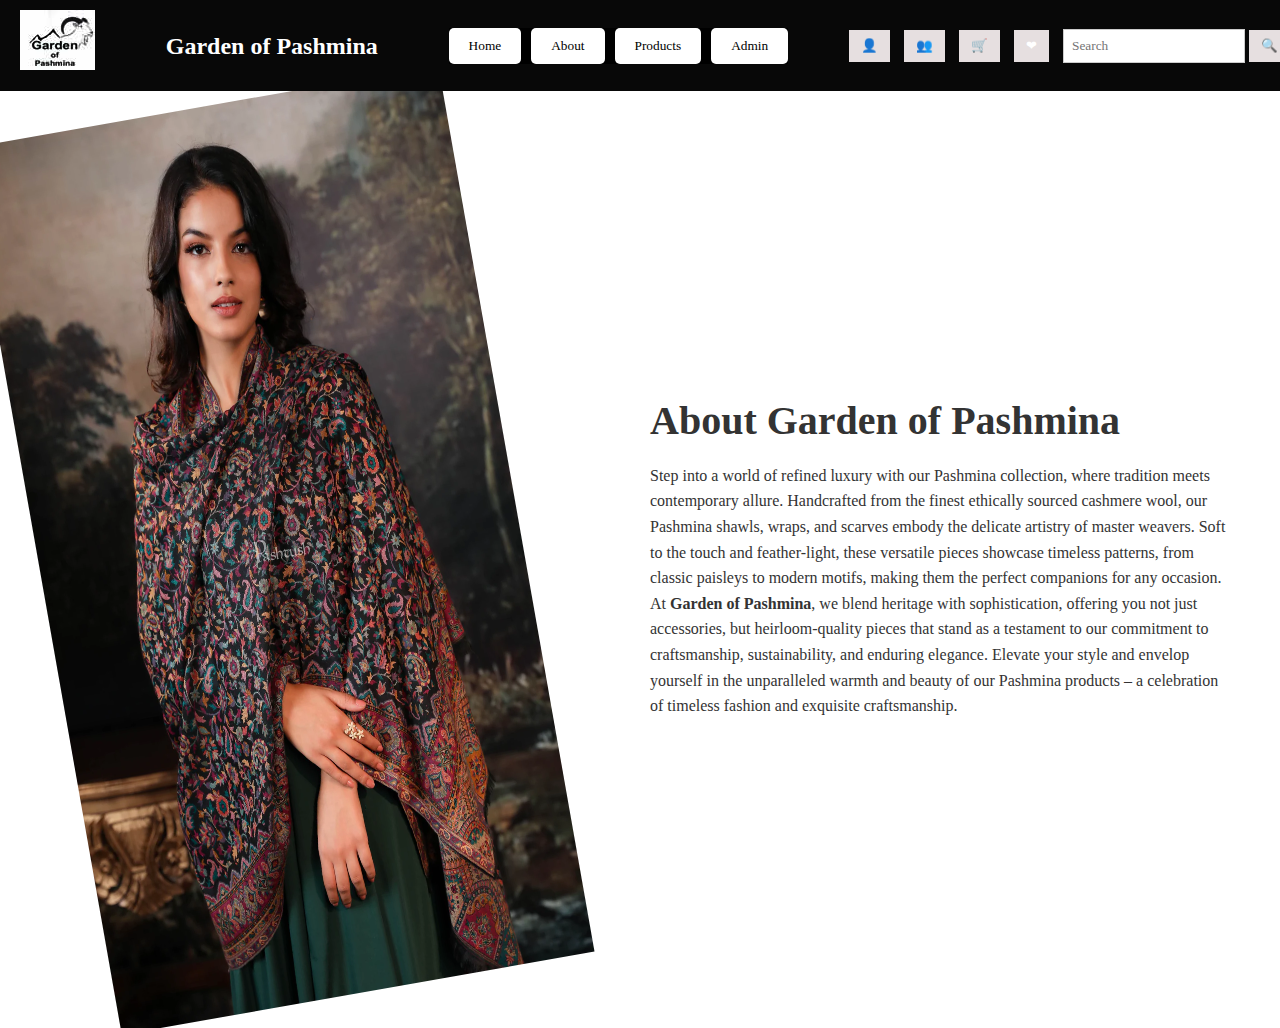
<file: website/about.html>
<!DOCTYPE html>
<html lang="en">
<head>
    <meta charset="UTF-8">
    <meta name="viewport" content="width=device-width, initial-scale=1.0">
    <link rel="stylesheet" href="style.css">
    <title>About Garden of Pashmina</title>
</head>
<body>
    <header>
        <div id="logo">
            <img src="./images/logo.JPG" alt="Garden of Pashmina Logo">
        </div>
        <div id="title">
            <h1>Garden of Pashmina</h1>
        </div>
        <div id="navbar">
            <ul>
                <button onclick="location.href='index.php'">Home</button>
                <button onclick="location.href='about.html'">About</button>
                <button onclick="location.href='products.html'">Products</button>
                <button onclick="location.href='admin.php'">Admin</button>
            </ul>
        </div>
        <div id="user-actions">
            <!-- Replace text with icons using Unicode characters -->
            <button onclick="location.href='./template/login.php'">&#128100;</button> <!-- User icon -->
            <button onclick="location.href='./template/signup.php'">&#128101;</button> <!-- User plus icon -->
            <button onclick="showCart()">&#128722;</button> <!-- Shopping cart icon -->
            <button onclick="showWishlist()">&#10084;</button> <!-- Heart icon for wishlist -->
            <input type="text" id="search" placeholder="Search">
            <button onclick="search()">&#128269;</button> <!-- Search icon -->
        </div>
    </header>

    <main id="about">
        <!-- About content -->
        <div class="about-content">
            <div class="about-image">
                <img src="./images/about.webp" alt="About Image">
            </div>
            <div class="about-text">
                <h2>About Garden of Pashmina</h2>
                <p> Step into a world of refined luxury with our Pashmina collection,
                  where tradition meets contemporary allure. Handcrafted from the finest
                  ethically sourced cashmere wool, our Pashmina shawls, wraps, and scarves
                    embody the delicate artistry of master weavers. Soft to the touch and 
                 feather-light, these versatile pieces showcase timeless patterns, from classic 
                paisleys to modern motifs, making them the perfect companions for any occasion.
                     At <b> Garden of Pashmina</b>, we blend heritage with sophistication, 
                offering you not just accessories, but heirloom-quality pieces that stand as a
                testament to our commitment to craftsmanship, sustainability, and enduring elegance.
                Elevate your style and envelop yourself in the unparalleled warmth and beauty of our 
                Pashmina products – a celebration of timeless fashion and exquisite craftsmanship.</p>
            </div>
        </div>
    </main>

    <div id="login-modal"></div>
    <div id="signup-modal"></div>
    <div id="cart-modal"></div>

    <script src="script.js"></script>
</body>
</html>
</file>
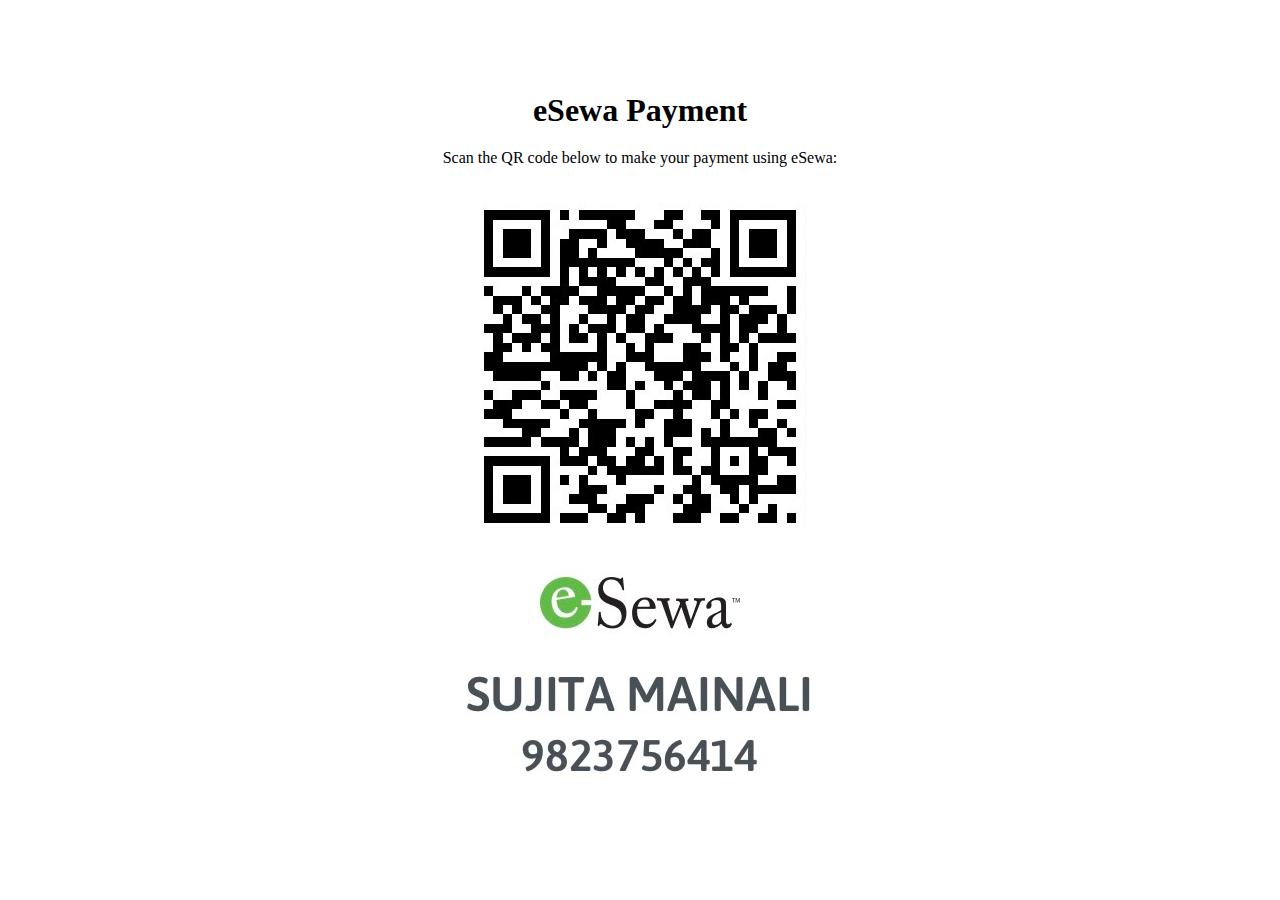
<file: website/esewa.html>
<!DOCTYPE html>
<html lang="en">
<head>
    <meta charset="UTF-8">
    <meta name="viewport" content="width=device-width, initial-scale=1.0">
    <title>eSewa Payment</title>
    <style>
        body {
            display: flex;
            flex-direction: column;
            align-items: center;
            justify-content: center;
            height: 100vh;
            margin: 0;
        }
        h1, p, img {
            margin: 10px;
        }
    </style>
</head>
<body>
    <h1>eSewa Payment</h1>

    <p>Scan the QR code below to make your payment using eSewa:</p>
    <img src="./images/esewa.jpg" alt="eSewa QR Code">

    <!-- Additional instructions or information if needed -->
</body>
</html>
</file>
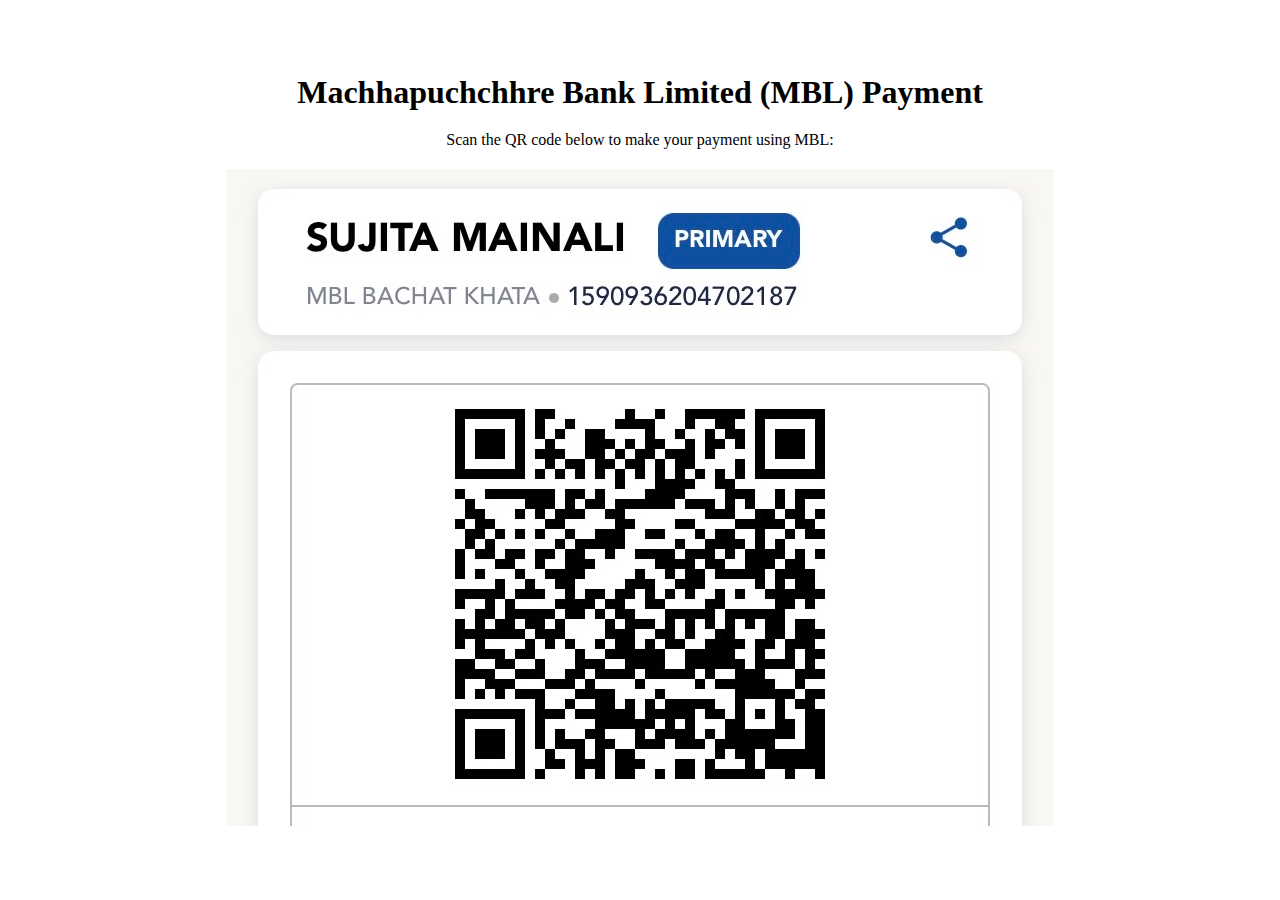
<file: website/mbl.html>
<!DOCTYPE html>
<html lang="en">
<head>
    <meta charset="UTF-8">
    <meta name="viewport" content="width=device-width, initial-scale=1.0">
    <title>MBL Payment</title>
    <style>
        body {
            display: flex;
            flex-direction: column;
            align-items: center;
            justify-content: center;
            height: 100vh;
            margin: 0;
        }
        h1, p, img {
            margin: 10px;
        }
    </style>
</head>
<body>
    <h1>Machhapuchchhre Bank Limited (MBL) Payment</h1>

    <p>Scan the QR code below to make your payment using MBL:</p>
    <img src="./images/MBL.jpg" alt="MBL QR Code">

    <!-- Additional instructions or information if needed -->
</body>
</html>
</file>
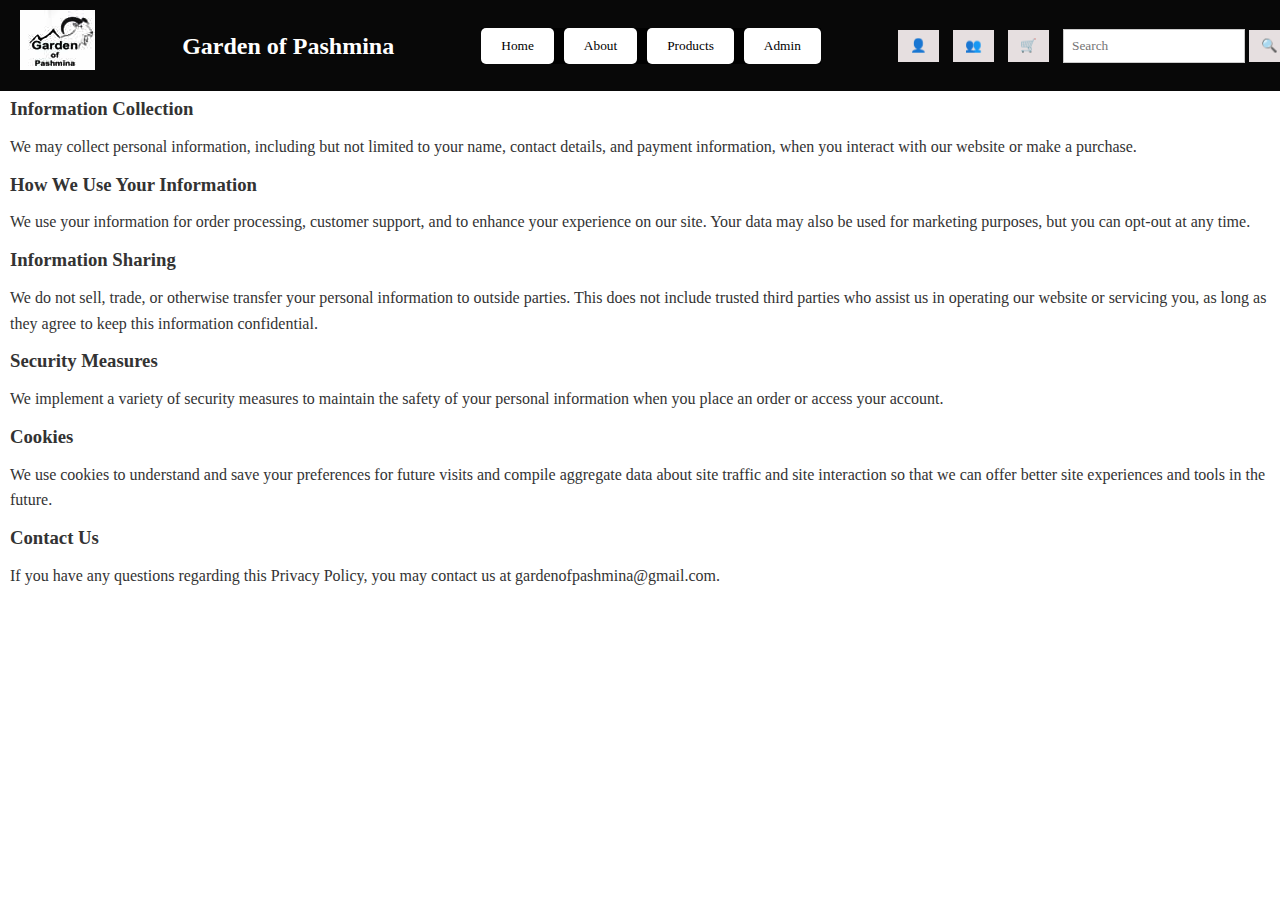
<file: website/privacy_policy.html>
<!DOCTYPE html>
<html lang="en">
<head>
    <meta charset="UTF-8">
    <meta name="viewport" content="width=device-width, initial-scale=1.0">
    <link rel="stylesheet" href="style.css">
    <title>Privacy Policy - Garden of Pashmina</title>
</head>
<body>
    <header>
        <div id="logo">
            <img src="./images/logo.JPG" alt="Garden of Pashmina Logo">
        </div>
        <div id="title">
            <h1>Garden of Pashmina</h1>
        </div>
        <div id="navbar">
            <ul>
                <button onclick="location.href='index.php'">Home</button>
                <button onclick="location.href='about.html'">About</button>
                <button onclick="location.href='products.html'">Products</button>
                <button onclick="location.href='../template/adminlogin.php'">Admin</button>
            </ul>
        </div>
        <div id="user-actions">
            <!-- Replace text with icons using Unicode characters -->
            <button onclick="location.href='./template/login.php'">&#128100;</button> <!-- User icon -->
            <button onclick="location.href='./template/signup.php'">&#128101;</button> <!-- User plus icon -->
            <button onclick="showCart()">&#128722;</button> <!-- Shopping cart icon -->
            <input type="text" id="search" placeholder="Search">
            <button onclick="search()">&#128269;</button> <!-- Search icon -->
        </div>
    </header>

    <main id="privacy-policy">
        <!-- Privacy Policy content -->
        <div class="privacy-policy-content">
            <h2>Privacy Policy</h2>
            <p>Your privacy is important to us. This Privacy Policy explains how Garden of Pashmina collects, uses, and safeguards your personal information.</p>

            <h3>Information Collection</h3>
            <p>We may collect personal information, including but not limited to your name, contact details, and payment information, when you interact with our website or make a purchase.</p>

            <h3>How We Use Your Information</h3>
            <p>We use your information for order processing, customer support, and to enhance your experience on our site. Your data may also be used for marketing purposes, but you can opt-out at any time.</p>

            <h3>Information Sharing</h3>
            <p>We do not sell, trade, or otherwise transfer your personal information to outside parties. This does not include trusted third parties who assist us in operating our website or servicing you, as long as they agree to keep this information confidential.</p>

            <h3>Security Measures</h3>
            <p>We implement a variety of security measures to maintain the safety of your personal information when you place an order or access your account.</p>

            <h3>Cookies</h3>
            <p>We use cookies to understand and save your preferences for future visits and compile aggregate data about site traffic and site interaction so that we can offer better site experiences and tools in the future.</p>

            <h3>Contact Us</h3>
            <p>If you have any questions regarding this Privacy Policy, you may contact us at gardenofpashmina@gmail.com.</p>
        </div>
    </main>

    <div id="login-modal"></div>
    <div id="signup-modal"></div>
    <div id="cart-modal"></div>

    <script src="script.js"></script>
</body>
</html>
</file>
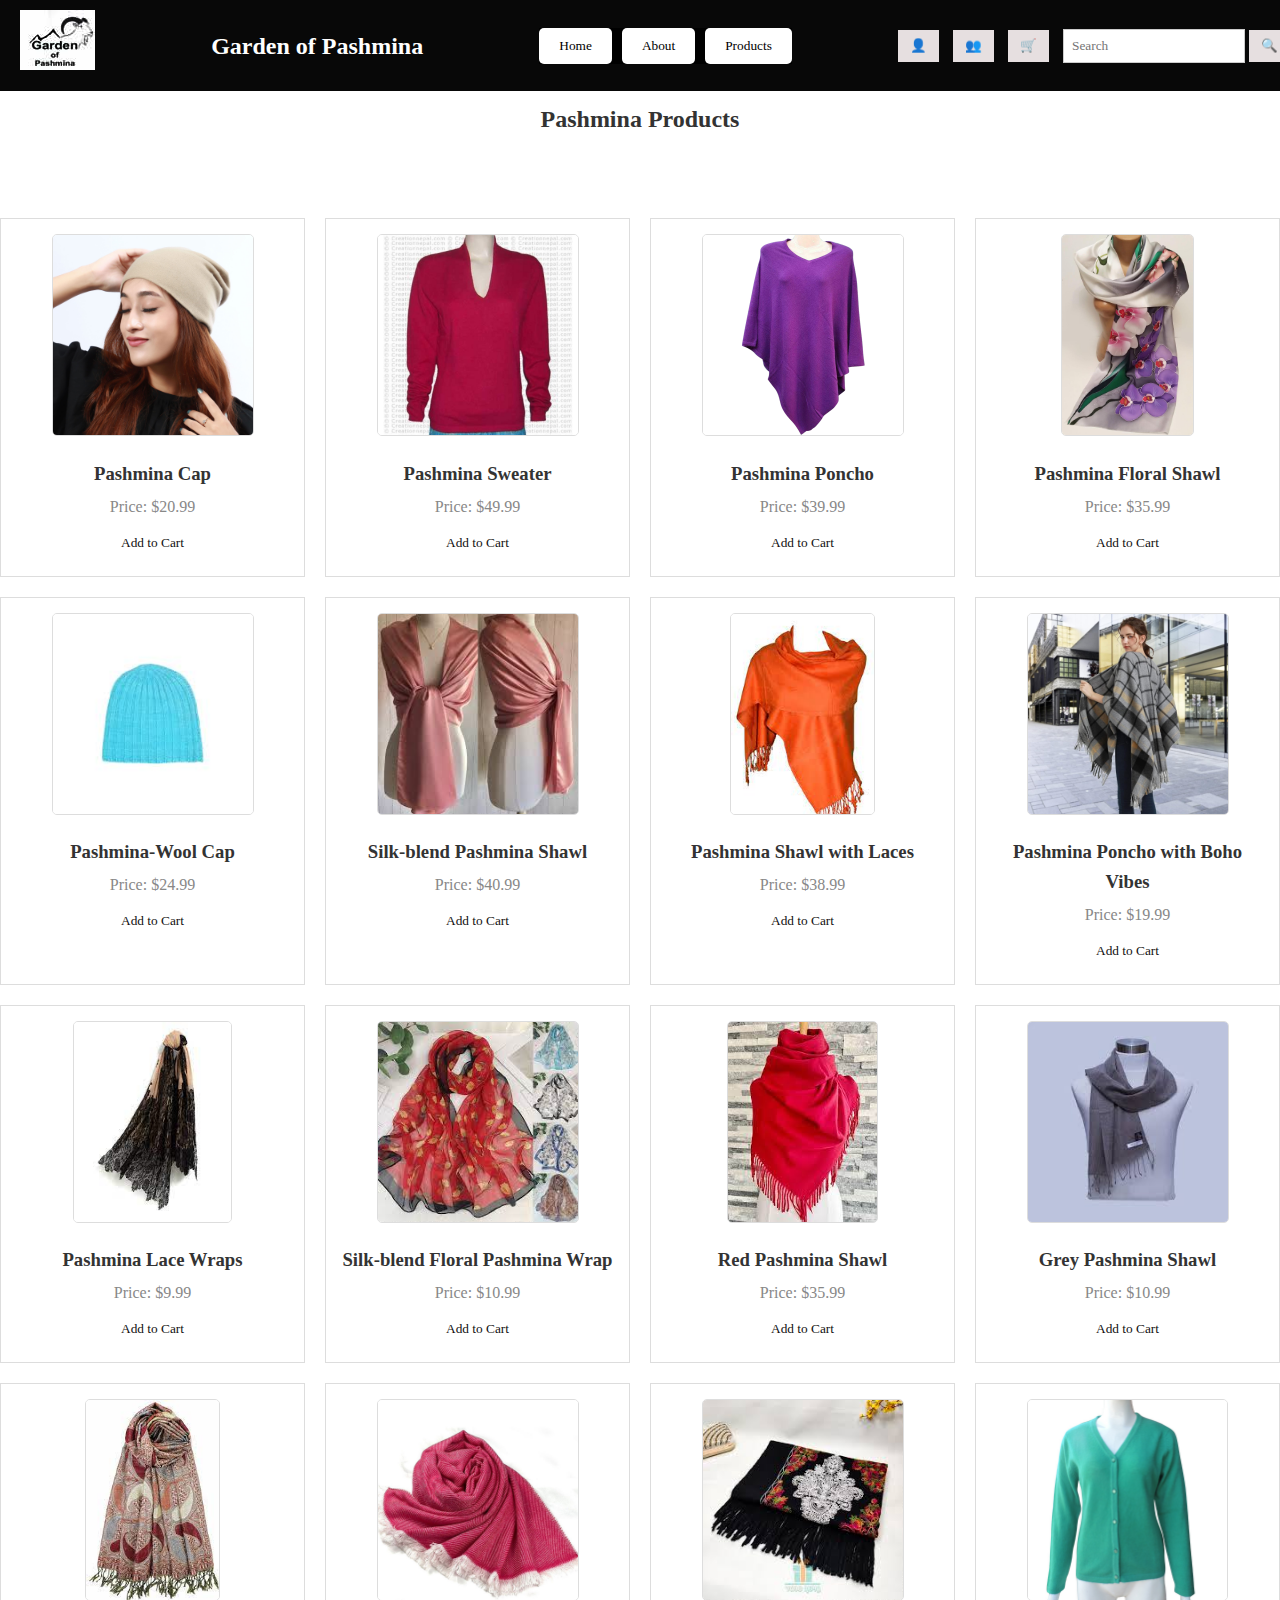
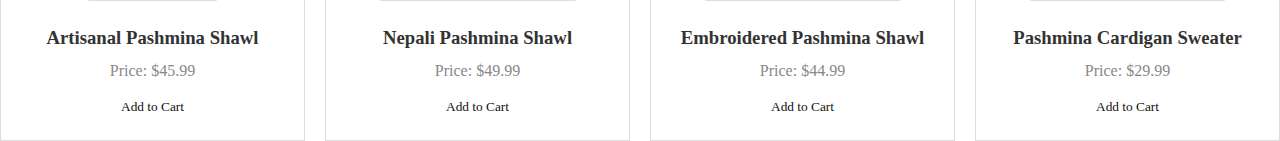
<file: website/products.html>
<!DOCTYPE html>
<html lang="en">
<head>
    <meta charset="UTF-8">
    <meta name="viewport" content="width=device-width, initial-scale=1.0">
    <link rel="stylesheet" href="style.css">
    <title>Garden of Pashmina</title>
</head>
<body>
    <header>
        <div id="logo">
            <img src="./images/logo.JPG" alt="Garden of Pashmina Logo">
        </div>
        <div id="title">
            <h1>Garden of Pashmina</h1>
        </div>
        <div id="navbar">
            <ul>
                <button onclick="location.href='index.php'">Home</button>
                <button onclick="location.href='about.html'">About</button>
                <button onclick="location.href='products.html'">Products</button>
            </ul>
        </div>
        <div id="user-actions">
            <!-- Replace text with icons using Unicode characters -->
            <button onclick="location.href='./template/login.php'">&#128100;</button> <!-- User icon -->
            <button onclick="location.href='./template/signup.php'">&#128101;</button> <!-- User plus icon -->
            <button onclick="showCart()">&#128722;</button> <!-- Shopping cart icon -->
            <input type="text" id="search" placeholder="Search">
            <button onclick="search()">&#128269;</button> <!-- Search icon -->
        </div>
    </header>

    <main id="products">
            <!-- Product headings -->
            <div class="product-headings">
                <h2>Pashmina Products</h2>
            </div>
    
            <!-- Grid of products -->
            <div class="product-grid">
                <!-- Product 1 -->
                <div class="product">
                    <img src="./images/product1.jpg" alt="Product 1">
                    <h3>Pashmina Cap</h3>
                    <p>Price: $20.99</p>
                    <button onclick="addToCart(1)">Add to Cart</button>
                </div>
    
                <!-- Product 2 -->
                <div class="product">
                    <img src="./images/product2.jpg" alt="Product 2">
                    <h3>Pashmina Sweater</h3>
                    <p>Price: $49.99</p>
                    <button onclick="addToCart(2)">Add to Cart</button>
                </div>
    
                <!-- Product 3 -->
                <div class="product">
                    <img src="./images/product3.jpg" alt="Product 3">
                    <h3>Pashmina Poncho</h3>
                    <p>Price: $39.99</p>
                    <button onclick="addToCart(3)">Add to Cart</button>
                </div>
    
                <!-- Product 4 -->
                <div class="product">
                    <img src="./images/product4.jpg" alt="Product 4">
                    <h3>Pashmina Floral Shawl</h3>
                    <p>Price: $35.99</p>
                    <button onclick="addToCart(4)">Add to Cart</button>
                </div>
    
                <!-- Product 5 -->
                <div class="product">
                    <img src="./images/product5.jpg" alt="Product 5">
                    <h3>Pashmina-Wool Cap</h3>
                    <p>Price: $24.99</p>
                    <button onclick="addToCart(5)">Add to Cart</button>
                </div>
    
                <!-- Product 6-->
                <div class="product">
                    <img src="./images/product6.jpg" alt="Product 6">
                    <h3>Silk-blend Pashmina Shawl</h3>
                    <p>Price: $40.99</p>
                    <button onclick="addToCart(6)">Add to Cart</button>
                </div>
    
                <!-- Product 7 -->
                <div class="product">
                    <img src="./images/product7.jpg" alt="Product 7">
                    <h3>Pashmina Shawl with Laces</h3>
                    <p>Price: $38.99</p>
                    <button onclick="addToCart(7)">Add to Cart</button>
                </div>
    
                <!-- Product 8 -->
                <div class="product">
                    <img src="./images/product8.jpg" alt="Product 8">
                    <h3>Pashmina Poncho with Boho Vibes</h3>
                    <p>Price: $19.99</p>
                    <button onclick="addToCart(8)">Add to Cart</button>
                </div>
    
                <!-- Product 9 -->
                <div class="product">
                    <img src="./images/product9.jpg" alt="Product 9">
                    <h3>Pashmina Lace Wraps</h3>
                    <p>Price: $9.99</p>
                    <button onclick="addToCart(9)">Add to Cart</button>
                </div>
    
                <!-- Product 10 -->
                <div class="product">
                    <img src="./images/product10.jpg" alt="Product 10">
                    <h3>Silk-blend Floral Pashmina Wrap</h3>
                    <p>Price: $10.99</p>
                    <button onclick="addToCart(10)">Add to Cart</button>
                </div>
    
                <!-- Product 11 -->
                <div class="product">
                    <img src="./images/product11.jpg" alt="Product 11">
                    <h3>Red Pashmina Shawl</h3>
                    <p>Price: $35.99</p>
                    <button onclick="addToCart(11)">Add to Cart</button>
                </div>
    
                <!-- Product 12 -->
                <div class="product">
                    <img src="./images/product12.jpg" alt="Product 12">
                    <h3>Grey Pashmina Shawl</h3>
                    <p>Price: $10.99</p>
                    <button onclick="addToCart(12)">Add to Cart</button>
                </div>
    
                <!-- Product 13  -->
                <div class="product">
                    <img src="./images/product13.jpg" alt="Product 13">
                    <h3>Artisanal Pashmina Shawl</h3>
                    <p>Price: $45.99</p>
                    <button onclick="addToCart(13)">Add to Cart</button>
                </div>
    
                <!-- Product 14 -->
                <div class="product">
                    <img src="./images/product14.jpg" alt="Product 14">
                    <h3>Nepali Pashmina Shawl</h3>
                    <p>Price: $49.99</p>
                    <button onclick="addToCart(14)">Add to Cart</button>
                </div>
    
                <!-- Product 15 -->
                <div class="product">
                    <img src="./images/product15.jpg" alt="Product 15">
                    <h3>Embroidered Pashmina Shawl</h3>
                    <p>Price: $44.99</p>
                    <button onclick="addToCart(15)">Add to Cart</button>
                </div>
    
                <!-- Product 16 -->
                <div class="product">
                    <img src="./images/product16.jpg" alt="Product 16">
                    <h3>Pashmina Cardigan Sweater </h3>
                    <p>Price: $29.99</p>
                    <button onclick="addToCart(16)">Add to Cart</button>
                </div>
            </div>
    </main>

    <div id="login-modal"></div>
    <div id="signup-modal"></div>
    <div id="cart-modal"></div>

    <script src="script.js"></script>
</body>
</html>
</file>
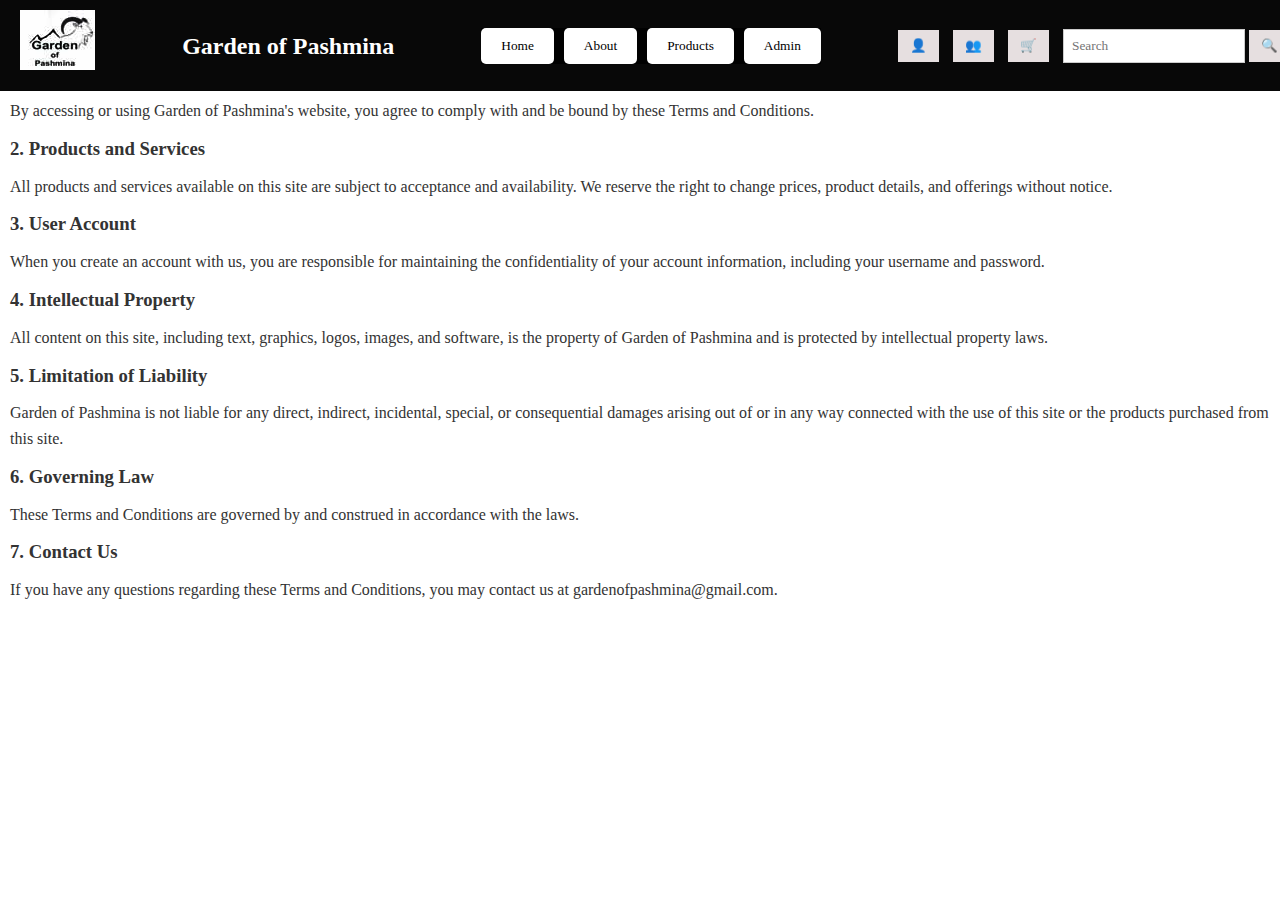
<file: website/terms_conditions.html>
<!DOCTYPE html>
<html lang="en">
<head>
    <meta charset="UTF-8">
    <meta name="viewport" content="width=device-width, initial-scale=1.0">
    <link rel="stylesheet" href="style.css">
    <title>terms & Conditions- Garden of Pashmina</title>
</head>
<body>
    <header>
        <div id="logo">
            <img src="./images/logo.JPG" alt="Garden of Pashmina Logo">
        </div>
        <div id="title">
            <h1>Garden of Pashmina</h1>
        </div>
        <div id="navbar">
            <ul>
                <button onclick="location.href='index.php'">Home</button>
                <button onclick="location.href='about.html'">About</button>
                <button onclick="location.href='products.html'">Products</button>
                <button onclick="location.href='../template/adminlogin.php'">Admin</button>
            </ul>
        </div>
        <div id="user-actions">
            <!-- Replace text with icons using Unicode characters -->
            <button onclick="location.href='./template/login.php'">&#128100;</button> <!-- User icon -->
            <button onclick="location.href='./template/signup.html'">&#128101;</button> <!-- User plus icon -->
            <button onclick="showCart()">&#128722;</button> <!-- Shopping cart icon -->
            <input type="text" id="search" placeholder="Search">
            <button onclick="search()">&#128269;</button> <!-- Search icon -->
        </div>
    </header>

    <main id="terms-and-conditions">
        <!-- Terms and Conditions content -->
        <div class="terms-and-conditions-content">
            <h2>Terms and Conditions</h2>
            
            <h3>1. Acceptance of Terms</h3>
            <p>By accessing or using Garden of Pashmina's website, you agree to comply with and be bound by these Terms and Conditions.</p>

            <h3>2. Products and Services</h3>
            <p>All products and services available on this site are subject to acceptance and availability. We reserve the right to change prices, product details, and offerings without notice.</p>

            <h3>3. User Account</h3>
            <p>When you create an account with us, you are responsible for maintaining the confidentiality of your account information, including your username and password.</p>

            <h3>4. Intellectual Property</h3>
            <p>All content on this site, including text, graphics, logos, images, and software, is the property of Garden of Pashmina and is protected by intellectual property laws.</p>

            <h3>5. Limitation of Liability</h3>
            <p>Garden of Pashmina is not liable for any direct, indirect, incidental, special, or consequential damages arising out of or in any way connected with the use of this site or the products purchased from this site.</p>

            <h3>6. Governing Law</h3>
            <p>These Terms and Conditions are governed by and construed in accordance with the laws. </p>

            <h3>7. Contact Us</h3>
            <p>If you have any questions regarding these Terms and Conditions, you may contact us at gardenofpashmina@gmail.com.</p>
        </div>
    </main>

    <div id="login-modal"></div>
    <div id="signup-modal"></div>
    <div id="cart-modal"></div>

    <script src="script.js"></script>
</body>
</html>
</file>
<file: website/style.css>
*{
    font-family: 'Times New Roman', Times, serif;
}
#title h1 {
    color: white !important;
    font-size: 1.5em; /* Adjust the font size as needed */
}
/* NAVBAR */
#navbar {
    background-color: black; /* Change the background color of the navbar */
}

#navbar ul {
    list-style: none;
    padding: 0;
    margin: 0;
    display: flex;
    gap: 10px; /* Adjust the gap between buttons as needed */
}

#navbar button {
    background-color: white; /* Change the background color of the buttons */
    color: black; /* Change the text color of the buttons */
    padding: 10px 20px;
    border: none;
    border-radius: 5px;
    cursor: pointer;
}


 /* Style for the fixed navigation bar */
 header {
    background-color: black; /* Change the background color of the header */
    padding: 10px;
    text-align: center;
    position: fixed;
    width: 100%;
    top: 0;
    z-index: 1000;
}

header a {
    color: white; /* Change the text color of the header links */
    text-decoration: none;
    padding: 15px;
    display: inline-block;
}


/* Add margin to the body so that it doesn't start from the top behind the navbar */
body {
    margin-top: 70px; /* Adjust this value based on the height of your navbar */
}

/* Add some content to demonstrate scrolling */
.content {
    padding: 20px;
}


/* Reset some default styles */

body, h1, h2, h3, p, ul, li {
    margin: 10px;
    padding: 0;
    line-height: 1.6;
    color: #333;
}


header {
    display: flex;
    justify-content: space-between;
    align-items: center;
    padding: 10px 20px;
    background-color:rgb(8, 8, 8); /* Change the background color as needed */
}

#logo {
    font-size: 1.5em;
}

#user-actions button {
    margin-right: 10px;
    background-color: rgb(230, 223, 224);
    color: #fff;
    border: none;
    padding: 8px 12px;
    cursor: pointer;
}

#user-actions input[type="text"] {
    padding: 8px;
    border: 1px solid #ccc;
}

#user-actions button:hover {
    background-color: #555;
}

.navbar button {
    padding: 10px 15px;
    background-color: black; /* Change the background color as needed */
    color: #fff;
    border: none;
    border-radius: 5px;
    cursor: pointer;
    width: 100%;
}

/* DUAL inclined home image */
body {
    background-color: white; /* Nude color background */
    margin: 0; /* Remove default body margin */
    margin-top: 70px;
}

main {
    position: relative;
    overflow: hidden;
}

.dual-image-container {
    display: flex;
    justify-content: space-between;
    align-items: center;
    height: 100vh; /* Set the height to cover the entire viewport height */
    margin-top: 80px; /* Adjust this value based on the height of your navbar */
}

.inclined-image-container {
    width: 40%; /* Adjust the width of each image container */
}

.inclined-image {
    width: 100%; /* Adjust the width of the inclined image */
    height: 100%; /* Set the height to cover the container */
    object-fit: cover; /* Maintain aspect ratio while covering */
    transform: rotate(10deg); /* Incline the image */
}

/* Animation part for the text of the home page */

.text-container {
    width: 50%;
    padding: 20px;
    color: #000;
    z-index: 2;
    opacity: 0;
    animation: fadeIn 1.5s forwards;
    margin-top: 80px; /* Adjust this value based on the height of your navbar */
}

/* Keyframes for the fadeIn animation */
@keyframes fadeIn {
    from {
        opacity: 0;
        transform: translateY(-20px); /* Move the text slightly up */
    }
    to {
        opacity: 1;
        transform: translateY(0);
    }
}
/* Animation part */

.text-container h2 {
    font-size: 2.5em;
    margin-bottom: 10px;
}

.text-container p {
    font-size: 1.2em;
}


/* ===================================CSS FOR ABOUT PAGEEEE=========================== */
body {
    margin-top: 70px; /* Adjust this value based on the height of your navbar */
}

.about-content {
    display: flex;
    justify-content: space-between;
    align-items: center; /* Center align items vertically */
    padding: 20px;
    max-width: 1200px;
    margin: 0 auto;
    margin-top: 80px; /* Adjust this value based on the height of your navbar */
}

.about-image {
    width: 40%; /* Adjust the width of the image container */
}

.about-image img {
    max-width: 100%;
    height: 100vh;
    transform: rotate(-10deg); /* Incline the image to the left */
}

.about-text {
    width: 50%;
    text-align: left;
    padding-left: 50px; /* Adjust the left padding for more space on the left */
}

.about-text h2 {
    font-size: 2.5em;
    margin-bottom: 10px;
}

.about-text pre {
    font-size: 1.2em;
    line-height: 1; /* Set line height to 1 for no spacing between lines */
    white-space: pre-wrap;
    margin: 0;
}

/* Optionally, add a bit more right margin to the text */
.about-content {
    margin-right: 20px;
}


/*  =========================================CSS FOR PRODUCTS================================*/

.product-headings {
    text-align: center;
    margin-top: 100px;
}

.product-grid {
    display: grid;
    grid-template-columns: repeat(4, 1fr);
    gap: 20px;
    margin-top: 80px; /* Adjust this value based on the height of your navbar */
}

.product {
    border: 1px solid #ddd;
    padding: 15px;
    text-align: center;
}

.product img {
    max-width: 100%;
    border: 1px solid #ddd;
    border-radius: 5px;
    transition: transform 0.3s ease-in-out;
    height: 200px; /* Set a fixed height for all product images */
    object-fit: cover; /* Maintain aspect ratio and cover the entire container */
    margin-bottom: 10px;
}

.product:hover img {
    transform: scale(1.1);
}

.product h3 {
    margin: 5px 0;
}

.product p {
    margin: 5px 0;
    color: #888;
}

.product button {
    background-color: rgb(255, 255, 255);
    color: rgb(17, 16, 16);
    padding: 10px 15px;
    border: none;
    border-radius: 5px;
    cursor: pointer;
}

button:hover {
    background-color: #d7ded7;
}

/*  =============STYLING PASHMINA TREND SECTION=============*/

#trends-section {
    text-align: center; /* Center the heading */
    margin-top: 100px; /* Add spacing between the previous content and h2 */
}

#trends-section h2 {
    margin-bottom: 20px; /* Add spacing between h2 and images */
}

#trends-section .image-container {
    display: inline-block;
    margin-right: 20px; /* Adjust the gap between images */
    margin-bottom: 50px; /* Adjust the gap between rows */
    vertical-align: top;
    width: 300px; /* Set a fixed width for each image container */
}

.image-container img {
    width: 100%;
    height: 90%;
    object-fit: cover; /* Maintain aspect ratio and cover the container */
    transition: transform 0.3s ease;
}

.image-container:hover img {
    transform: scale(1.1);
}

.image-name {
    text-align: center;
    margin-top: 10px;
    font-weight: bold;
}

/* =============STYLING PASHMINA RANGE SECTION============= */

#range-section {
    margin-top: 20px; /* Add a margin or padding to create a gap between heading and section */
    display: flex;
    flex-wrap: wrap; /* Ensure items wrap to the next line */
    justify-content: center; /* Center items horizontally */
}

#range-section h2 {
    text-align: center; /* Center the heading */
    margin-bottom: 20px; /* Add spacing between h2 and images */
    width: 100%; /* Ensure the heading takes full width */
}

#range-section .image-container {
    display: inline-block;
    margin-right: 20px; /* Adjust the gap between images */
    margin-bottom: 110px; /* Adjust the gap between rows */
    vertical-align: top;
    width: 250px; /* Set a fixed width for each image container */
    height: 200px; /* Set a fixed height for each image container */
}

#range-section .image-container img {
    width: 100%;
    height: 100%;
    object-fit: cover; /* Maintain aspect ratio and cover the container */
    transition: transform 0.3s ease;
}

#range-section .image-container:hover img {
    transform: scale(1.1);
}

#range-section .image-name {
    text-align: center;
    margin-top: 10px;
    font-weight: bold;
}

#product-section h2{
    text-align: center; /* Center the heading */
    margin-bottom: 20px; /* Add spacing between h2 and images */
    width: 100%; /* Ensure the heading takes full width */
}

/* ===============================Newsletter Section Styles================================ */

#newsletter-section {
    background-color: rgb(222, 110, 129); /* White background color */
    padding: 20px; /* Adjust padding as needed */
    border-radius: 15px; /* Adjust border-radius as needed */
    margin: 50px auto; /* Center the section horizontally with top margin */
    display: flex;
    justify-content: center;
    align-items: center;
    flex-direction: column;
    max-width: 600px; /* Adjust max-width as needed */
    box-shadow: 0 4px 8px rgba(0, 0, 0, 0.1); /* Optional: Add box shadow for a subtle effect */
}

.container {
    max-width: 500px;
    margin: 20px auto;
}


.center {
    text-align: center;
    margin-bottom: 10px; /* Adjust margin as needed */
}

#newsletterForm {
    display: flex;
    flex-direction: column;
    align-items: center;
}

#newsletterForm label,
#newsletterForm input,
#newsletterForm button {
    margin-bottom: 10px; /* Adjust margin as needed */
}

#newsletterForm input {
    padding: 10px;
    width: 100%;
    box-sizing: border-box;
}

#newsletterForm button {
    padding: 10px 20px;
    background-color: #4CAF50; /* Green color, change as needed */
    color: #fff;
    cursor: pointer;
    border: none;
    border-radius: 5px;
}

#newsletterForm button:hover {
    background-color: #45a049; /* Darker green color on hover, change as needed */
}


/* ===============================FOOTER SECTION================================== */

body {
    margin: 0; /* Reset default margin */
}

.container {
    max-width: 1200px; /* Set a maximum width for the content */
    margin: 0 auto; /* Center the content horizontally */
}

.footer {
    background-color: #444;
    color: #fff;
    padding: 20px 0;
    text-align: left;
}

.footer__container {
    display: flex;
    justify-content: space-around;
    align-items: flex-start;
    flex-wrap: wrap;
}

.footer__col {
    width: 100%;
    max-width: 200px; /* Adjust the maximum width for each column */
    padding: 0 10px; /* Adjust padding for each column */
    box-sizing: border-box;
    margin-bottom: 20px;
}

.footer__title {
    font-size: 18px;
    font-weight: bold;
    margin-bottom: 10px;
}

.footer__description,
.footer__info,
.footer__links,
.footer__link,
.footer__social-media {
    font-size: 14px;
    line-height: 1.5;
    color: #fff; /* Add this line to ensure text is visible */
}

.footer__info p {
    margin: 5px 0;
    color:white;
}

.footer__links {
    list-style: none;
    padding: 0;
    margin-top: 10px;
}

.footer__link {
    margin-bottom: 5px;
}

.footer__link a {
    text-decoration: none;
    color: #fff;
}

.footer__social-media a {
    display: inline-block;
    margin-right: 10px;
    font-size: 20px;
    color: #fff;
    text-decoration: none;
}

.footer__copyRight {
    margin-top: 20px;
    text-align: center;
    font-size: 12px;
}

.footer__social-media img {
    width: 20px; /* Adjust the width as needed */
    height: 20px; /* Adjust the height as needed */
}

.footer__info a,
.footer__info a:visited,
.footer__info a:hover,
.footer__info a:active {
    color: white;
    text-decoration: none; /* Remove underline, if desired */
}

*button{
    background-color: white;
    color: black;
}
</file>
